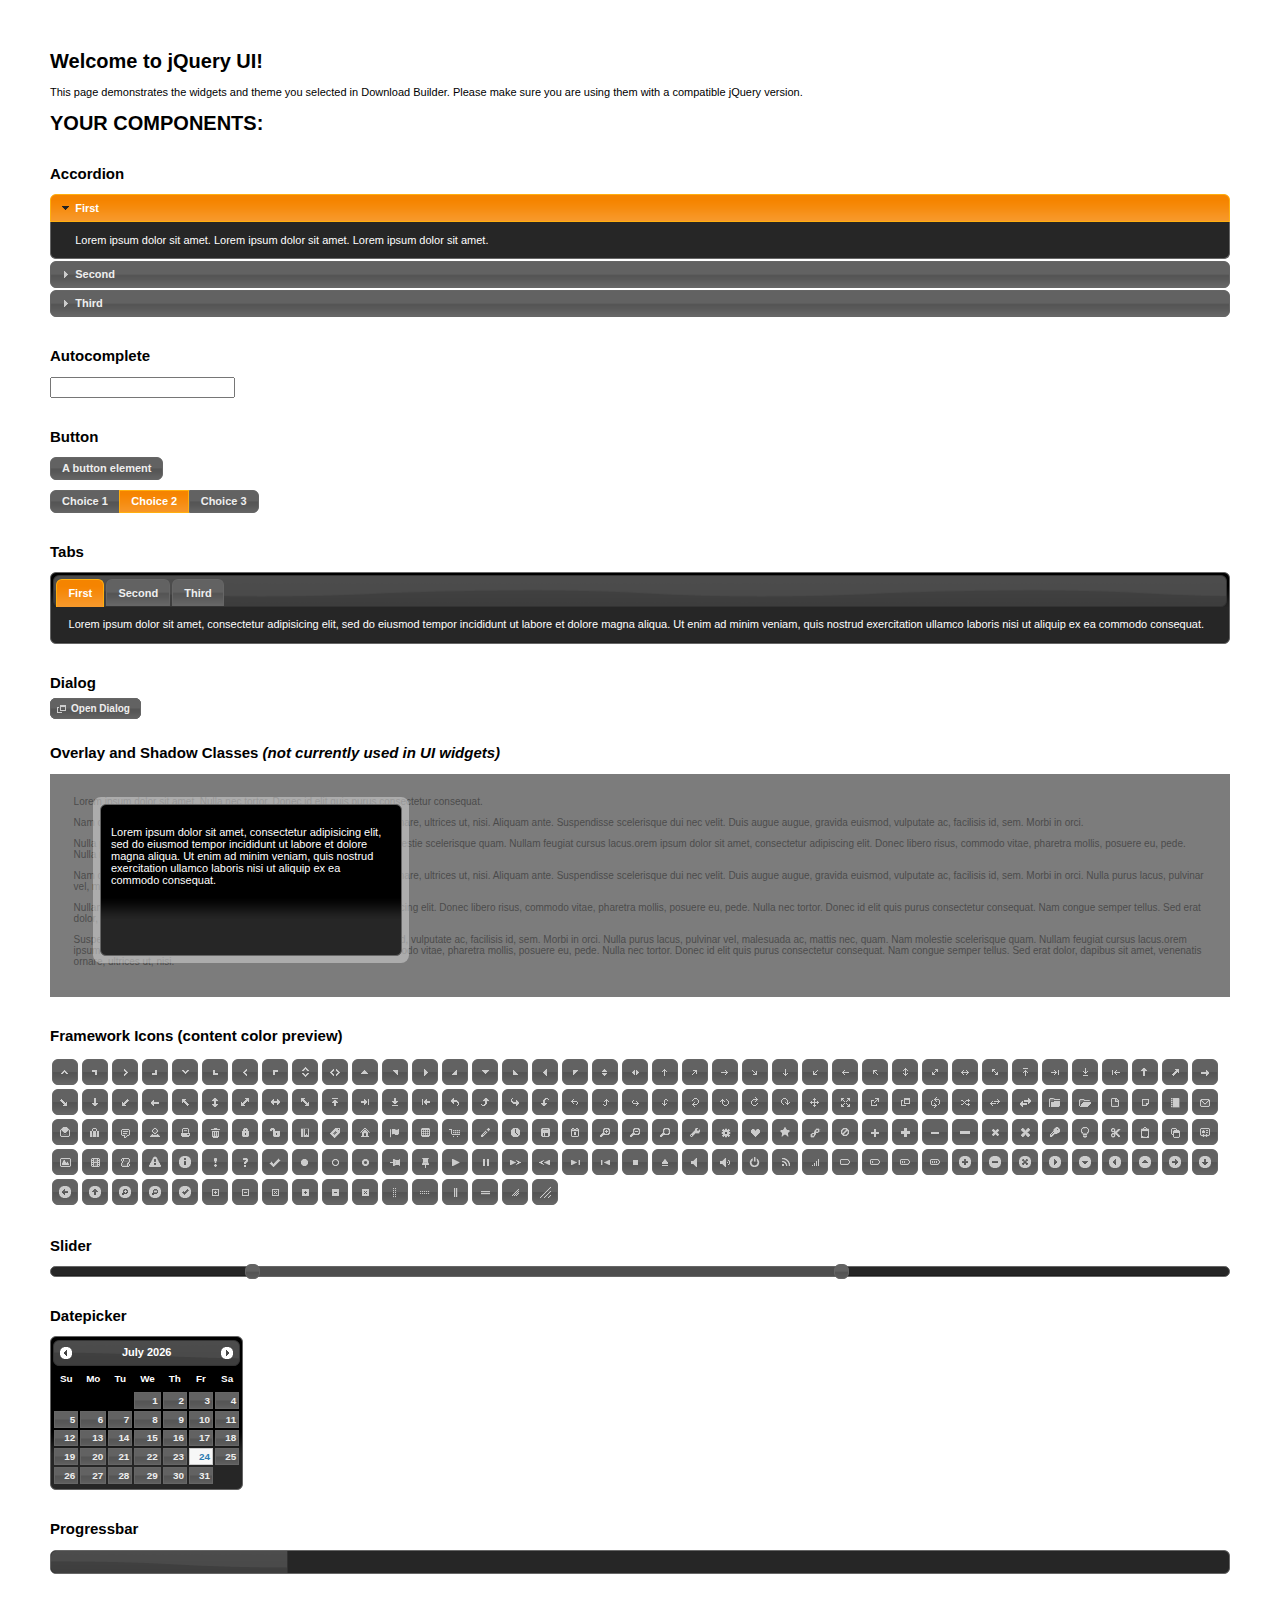
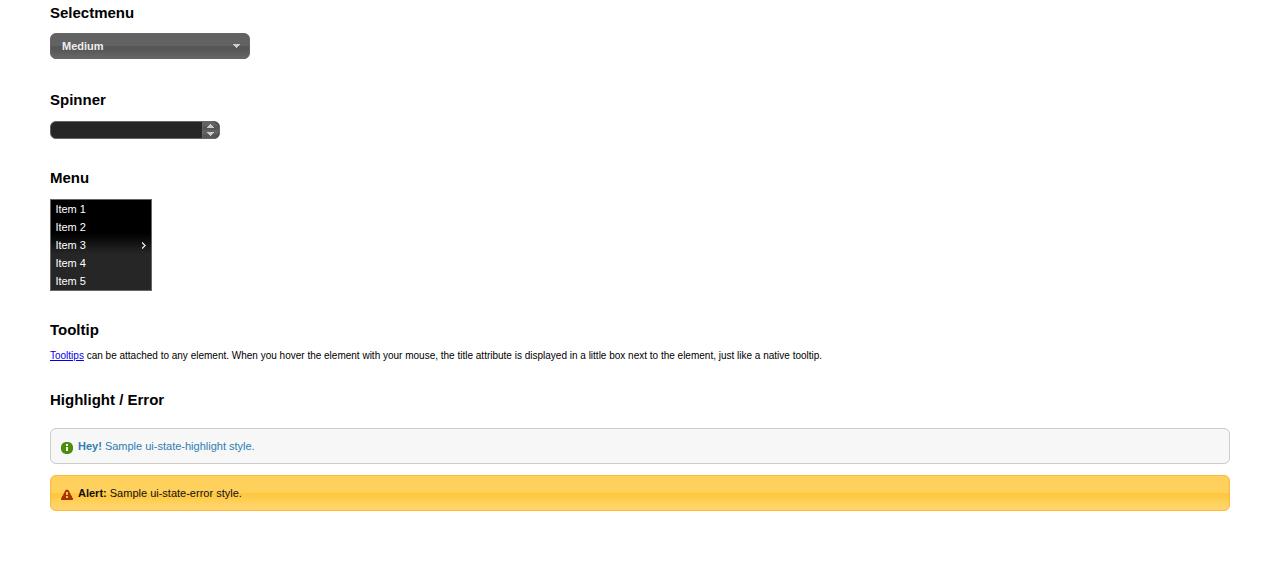
<file: backup/jquery-ui-1.11.4.custom/index.html>
<!doctype html>
<html lang="us">
<head>
	<meta charset="utf-8">
	<title>jQuery UI Example Page</title>
	<link href="jquery-ui.css" rel="stylesheet">
	<style>
	body{
		font: 62.5% "Trebuchet MS", sans-serif;
		margin: 50px;
	}
	.demoHeaders {
		margin-top: 2em;
	}
	#dialog-link {
		padding: .4em 1em .4em 20px;
		text-decoration: none;
		position: relative;
	}
	#dialog-link span.ui-icon {
		margin: 0 5px 0 0;
		position: absolute;
		left: .2em;
		top: 50%;
		margin-top: -8px;
	}
	#icons {
		margin: 0;
		padding: 0;
	}
	#icons li {
		margin: 2px;
		position: relative;
		padding: 4px 0;
		cursor: pointer;
		float: left;
		list-style: none;
	}
	#icons span.ui-icon {
		float: left;
		margin: 0 4px;
	}
	.fakewindowcontain .ui-widget-overlay {
		position: absolute;
	}
	select {
		width: 200px;
	}
	</style>
</head>
<body>

<h1>Welcome to jQuery UI!</h1>

<div class="ui-widget">
	<p>This page demonstrates the widgets and theme you selected in Download Builder. Please make sure you are using them with a compatible jQuery version.</p>
</div>

<h1>YOUR COMPONENTS:</h1>


<!-- Accordion -->
<h2 class="demoHeaders">Accordion</h2>
<div id="accordion">
	<h3>First</h3>
	<div>Lorem ipsum dolor sit amet. Lorem ipsum dolor sit amet. Lorem ipsum dolor sit amet.</div>
	<h3>Second</h3>
	<div>Phasellus mattis tincidunt nibh.</div>
	<h3>Third</h3>
	<div>Nam dui erat, auctor a, dignissim quis.</div>
</div>



<!-- Autocomplete -->
<h2 class="demoHeaders">Autocomplete</h2>
<div>
	<input id="autocomplete" title="type &quot;a&quot;">
</div>



<!-- Button -->
<h2 class="demoHeaders">Button</h2>
<button id="button">A button element</button>
<form style="margin-top: 1em;">
	<div id="radioset">
		<input type="radio" id="radio1" name="radio"><label for="radio1">Choice 1</label>
		<input type="radio" id="radio2" name="radio" checked="checked"><label for="radio2">Choice 2</label>
		<input type="radio" id="radio3" name="radio"><label for="radio3">Choice 3</label>
	</div>
</form>



<!-- Tabs -->
<h2 class="demoHeaders">Tabs</h2>
<div id="tabs">
	<ul>
		<li><a href="#tabs-1">First</a></li>
		<li><a href="#tabs-2">Second</a></li>
		<li><a href="#tabs-3">Third</a></li>
	</ul>
	<div id="tabs-1">Lorem ipsum dolor sit amet, consectetur adipisicing elit, sed do eiusmod tempor incididunt ut labore et dolore magna aliqua. Ut enim ad minim veniam, quis nostrud exercitation ullamco laboris nisi ut aliquip ex ea commodo consequat.</div>
	<div id="tabs-2">Phasellus mattis tincidunt nibh. Cras orci urna, blandit id, pretium vel, aliquet ornare, felis. Maecenas scelerisque sem non nisl. Fusce sed lorem in enim dictum bibendum.</div>
	<div id="tabs-3">Nam dui erat, auctor a, dignissim quis, sollicitudin eu, felis. Pellentesque nisi urna, interdum eget, sagittis et, consequat vestibulum, lacus. Mauris porttitor ullamcorper augue.</div>
</div>



<!-- Dialog NOTE: Dialog is not generated by UI in this demo so it can be visually styled in themeroller-->
<h2 class="demoHeaders">Dialog</h2>
<p><a href="#" id="dialog-link" class="ui-state-default ui-corner-all"><span class="ui-icon ui-icon-newwin"></span>Open Dialog</a></p>

<h2 class="demoHeaders">Overlay and Shadow Classes <em>(not currently used in UI widgets)</em></h2>
<div style="position: relative; width: 96%; height: 200px; padding:1% 2%; overflow:hidden;" class="fakewindowcontain">
	<p>Lorem ipsum dolor sit amet,  Nulla nec tortor. Donec id elit quis purus consectetur consequat. </p><p>Nam congue semper tellus. Sed erat dolor, dapibus sit amet, venenatis ornare, ultrices ut, nisi. Aliquam ante. Suspendisse scelerisque dui nec velit. Duis augue augue, gravida euismod, vulputate ac, facilisis id, sem. Morbi in orci. </p><p>Nulla purus lacus, pulvinar vel, malesuada ac, mattis nec, quam. Nam molestie scelerisque quam. Nullam feugiat cursus lacus.orem ipsum dolor sit amet, consectetur adipiscing elit. Donec libero risus, commodo vitae, pharetra mollis, posuere eu, pede. Nulla nec tortor. Donec id elit quis purus consectetur consequat. </p><p>Nam congue semper tellus. Sed erat dolor, dapibus sit amet, venenatis ornare, ultrices ut, nisi. Aliquam ante. Suspendisse scelerisque dui nec velit. Duis augue augue, gravida euismod, vulputate ac, facilisis id, sem. Morbi in orci. Nulla purus lacus, pulvinar vel, malesuada ac, mattis nec, quam. Nam molestie scelerisque quam. </p><p>Nullam feugiat cursus lacus.orem ipsum dolor sit amet, consectetur adipiscing elit. Donec libero risus, commodo vitae, pharetra mollis, posuere eu, pede. Nulla nec tortor. Donec id elit quis purus consectetur consequat. Nam congue semper tellus. Sed erat dolor, dapibus sit amet, venenatis ornare, ultrices ut, nisi. Aliquam ante. </p><p>Suspendisse scelerisque dui nec velit. Duis augue augue, gravida euismod, vulputate ac, facilisis id, sem. Morbi in orci. Nulla purus lacus, pulvinar vel, malesuada ac, mattis nec, quam. Nam molestie scelerisque quam. Nullam feugiat cursus lacus.orem ipsum dolor sit amet, consectetur adipiscing elit. Donec libero risus, commodo vitae, pharetra mollis, posuere eu, pede. Nulla nec tortor. Donec id elit quis purus consectetur consequat. Nam congue semper tellus. Sed erat dolor, dapibus sit amet, venenatis ornare, ultrices ut, nisi. </p>

	<!-- ui-dialog -->
	<div class="ui-overlay"><div class="ui-widget-overlay"></div><div class="ui-widget-shadow ui-corner-all" style="width: 302px; height: 152px; position: absolute; left: 50px; top: 30px;"></div></div>
	<div style="position: absolute; width: 280px; height: 130px;left: 50px; top: 30px; padding: 10px;" class="ui-widget ui-widget-content ui-corner-all">
		<div class="ui-dialog-content ui-widget-content" style="background: none; border: 0;">
			<p>Lorem ipsum dolor sit amet, consectetur adipisicing elit, sed do eiusmod tempor incididunt ut labore et dolore magna aliqua. Ut enim ad minim veniam, quis nostrud exercitation ullamco laboris nisi ut aliquip ex ea commodo consequat.</p>
		</div>
	</div>

</div>

<!-- ui-dialog -->
<div id="dialog" title="Dialog Title">
	<p>Lorem ipsum dolor sit amet, consectetur adipisicing elit, sed do eiusmod tempor incididunt ut labore et dolore magna aliqua. Ut enim ad minim veniam, quis nostrud exercitation ullamco laboris nisi ut aliquip ex ea commodo consequat.</p>
</div>



<h2 class="demoHeaders">Framework Icons (content color preview)</h2>
<ul id="icons" class="ui-widget ui-helper-clearfix">
	<li class="ui-state-default ui-corner-all" title=".ui-icon-carat-1-n"><span class="ui-icon ui-icon-carat-1-n"></span></li>
	<li class="ui-state-default ui-corner-all" title=".ui-icon-carat-1-ne"><span class="ui-icon ui-icon-carat-1-ne"></span></li>
	<li class="ui-state-default ui-corner-all" title=".ui-icon-carat-1-e"><span class="ui-icon ui-icon-carat-1-e"></span></li>
	<li class="ui-state-default ui-corner-all" title=".ui-icon-carat-1-se"><span class="ui-icon ui-icon-carat-1-se"></span></li>
	<li class="ui-state-default ui-corner-all" title=".ui-icon-carat-1-s"><span class="ui-icon ui-icon-carat-1-s"></span></li>
	<li class="ui-state-default ui-corner-all" title=".ui-icon-carat-1-sw"><span class="ui-icon ui-icon-carat-1-sw"></span></li>
	<li class="ui-state-default ui-corner-all" title=".ui-icon-carat-1-w"><span class="ui-icon ui-icon-carat-1-w"></span></li>
	<li class="ui-state-default ui-corner-all" title=".ui-icon-carat-1-nw"><span class="ui-icon ui-icon-carat-1-nw"></span></li>
	<li class="ui-state-default ui-corner-all" title=".ui-icon-carat-2-n-s"><span class="ui-icon ui-icon-carat-2-n-s"></span></li>
	<li class="ui-state-default ui-corner-all" title=".ui-icon-carat-2-e-w"><span class="ui-icon ui-icon-carat-2-e-w"></span></li>
	<li class="ui-state-default ui-corner-all" title=".ui-icon-triangle-1-n"><span class="ui-icon ui-icon-triangle-1-n"></span></li>
	<li class="ui-state-default ui-corner-all" title=".ui-icon-triangle-1-ne"><span class="ui-icon ui-icon-triangle-1-ne"></span></li>
	<li class="ui-state-default ui-corner-all" title=".ui-icon-triangle-1-e"><span class="ui-icon ui-icon-triangle-1-e"></span></li>
	<li class="ui-state-default ui-corner-all" title=".ui-icon-triangle-1-se"><span class="ui-icon ui-icon-triangle-1-se"></span></li>
	<li class="ui-state-default ui-corner-all" title=".ui-icon-triangle-1-s"><span class="ui-icon ui-icon-triangle-1-s"></span></li>
	<li class="ui-state-default ui-corner-all" title=".ui-icon-triangle-1-sw"><span class="ui-icon ui-icon-triangle-1-sw"></span></li>
	<li class="ui-state-default ui-corner-all" title=".ui-icon-triangle-1-w"><span class="ui-icon ui-icon-triangle-1-w"></span></li>
	<li class="ui-state-default ui-corner-all" title=".ui-icon-triangle-1-nw"><span class="ui-icon ui-icon-triangle-1-nw"></span></li>
	<li class="ui-state-default ui-corner-all" title=".ui-icon-triangle-2-n-s"><span class="ui-icon ui-icon-triangle-2-n-s"></span></li>
	<li class="ui-state-default ui-corner-all" title=".ui-icon-triangle-2-e-w"><span class="ui-icon ui-icon-triangle-2-e-w"></span></li>
	<li class="ui-state-default ui-corner-all" title=".ui-icon-arrow-1-n"><span class="ui-icon ui-icon-arrow-1-n"></span></li>
	<li class="ui-state-default ui-corner-all" title=".ui-icon-arrow-1-ne"><span class="ui-icon ui-icon-arrow-1-ne"></span></li>
	<li class="ui-state-default ui-corner-all" title=".ui-icon-arrow-1-e"><span class="ui-icon ui-icon-arrow-1-e"></span></li>
	<li class="ui-state-default ui-corner-all" title=".ui-icon-arrow-1-se"><span class="ui-icon ui-icon-arrow-1-se"></span></li>
	<li class="ui-state-default ui-corner-all" title=".ui-icon-arrow-1-s"><span class="ui-icon ui-icon-arrow-1-s"></span></li>
	<li class="ui-state-default ui-corner-all" title=".ui-icon-arrow-1-sw"><span class="ui-icon ui-icon-arrow-1-sw"></span></li>
	<li class="ui-state-default ui-corner-all" title=".ui-icon-arrow-1-w"><span class="ui-icon ui-icon-arrow-1-w"></span></li>
	<li class="ui-state-default ui-corner-all" title=".ui-icon-arrow-1-nw"><span class="ui-icon ui-icon-arrow-1-nw"></span></li>
	<li class="ui-state-default ui-corner-all" title=".ui-icon-arrow-2-n-s"><span class="ui-icon ui-icon-arrow-2-n-s"></span></li>
	<li class="ui-state-default ui-corner-all" title=".ui-icon-arrow-2-ne-sw"><span class="ui-icon ui-icon-arrow-2-ne-sw"></span></li>
	<li class="ui-state-default ui-corner-all" title=".ui-icon-arrow-2-e-w"><span class="ui-icon ui-icon-arrow-2-e-w"></span></li>
	<li class="ui-state-default ui-corner-all" title=".ui-icon-arrow-2-se-nw"><span class="ui-icon ui-icon-arrow-2-se-nw"></span></li>
	<li class="ui-state-default ui-corner-all" title=".ui-icon-arrowstop-1-n"><span class="ui-icon ui-icon-arrowstop-1-n"></span></li>
	<li class="ui-state-default ui-corner-all" title=".ui-icon-arrowstop-1-e"><span class="ui-icon ui-icon-arrowstop-1-e"></span></li>
	<li class="ui-state-default ui-corner-all" title=".ui-icon-arrowstop-1-s"><span class="ui-icon ui-icon-arrowstop-1-s"></span></li>
	<li class="ui-state-default ui-corner-all" title=".ui-icon-arrowstop-1-w"><span class="ui-icon ui-icon-arrowstop-1-w"></span></li>
	<li class="ui-state-default ui-corner-all" title=".ui-icon-arrowthick-1-n"><span class="ui-icon ui-icon-arrowthick-1-n"></span></li>
	<li class="ui-state-default ui-corner-all" title=".ui-icon-arrowthick-1-ne"><span class="ui-icon ui-icon-arrowthick-1-ne"></span></li>
	<li class="ui-state-default ui-corner-all" title=".ui-icon-arrowthick-1-e"><span class="ui-icon ui-icon-arrowthick-1-e"></span></li>
	<li class="ui-state-default ui-corner-all" title=".ui-icon-arrowthick-1-se"><span class="ui-icon ui-icon-arrowthick-1-se"></span></li>
	<li class="ui-state-default ui-corner-all" title=".ui-icon-arrowthick-1-s"><span class="ui-icon ui-icon-arrowthick-1-s"></span></li>
	<li class="ui-state-default ui-corner-all" title=".ui-icon-arrowthick-1-sw"><span class="ui-icon ui-icon-arrowthick-1-sw"></span></li>
	<li class="ui-state-default ui-corner-all" title=".ui-icon-arrowthick-1-w"><span class="ui-icon ui-icon-arrowthick-1-w"></span></li>
	<li class="ui-state-default ui-corner-all" title=".ui-icon-arrowthick-1-nw"><span class="ui-icon ui-icon-arrowthick-1-nw"></span></li>
	<li class="ui-state-default ui-corner-all" title=".ui-icon-arrowthick-2-n-s"><span class="ui-icon ui-icon-arrowthick-2-n-s"></span></li>
	<li class="ui-state-default ui-corner-all" title=".ui-icon-arrowthick-2-ne-sw"><span class="ui-icon ui-icon-arrowthick-2-ne-sw"></span></li>
	<li class="ui-state-default ui-corner-all" title=".ui-icon-arrowthick-2-e-w"><span class="ui-icon ui-icon-arrowthick-2-e-w"></span></li>
	<li class="ui-state-default ui-corner-all" title=".ui-icon-arrowthick-2-se-nw"><span class="ui-icon ui-icon-arrowthick-2-se-nw"></span></li>
	<li class="ui-state-default ui-corner-all" title=".ui-icon-arrowthickstop-1-n"><span class="ui-icon ui-icon-arrowthickstop-1-n"></span></li>
	<li class="ui-state-default ui-corner-all" title=".ui-icon-arrowthickstop-1-e"><span class="ui-icon ui-icon-arrowthickstop-1-e"></span></li>
	<li class="ui-state-default ui-corner-all" title=".ui-icon-arrowthickstop-1-s"><span class="ui-icon ui-icon-arrowthickstop-1-s"></span></li>
	<li class="ui-state-default ui-corner-all" title=".ui-icon-arrowthickstop-1-w"><span class="ui-icon ui-icon-arrowthickstop-1-w"></span></li>
	<li class="ui-state-default ui-corner-all" title=".ui-icon-arrowreturnthick-1-w"><span class="ui-icon ui-icon-arrowreturnthick-1-w"></span></li>
	<li class="ui-state-default ui-corner-all" title=".ui-icon-arrowreturnthick-1-n"><span class="ui-icon ui-icon-arrowreturnthick-1-n"></span></li>
	<li class="ui-state-default ui-corner-all" title=".ui-icon-arrowreturnthick-1-e"><span class="ui-icon ui-icon-arrowreturnthick-1-e"></span></li>
	<li class="ui-state-default ui-corner-all" title=".ui-icon-arrowreturnthick-1-s"><span class="ui-icon ui-icon-arrowreturnthick-1-s"></span></li>
	<li class="ui-state-default ui-corner-all" title=".ui-icon-arrowreturn-1-w"><span class="ui-icon ui-icon-arrowreturn-1-w"></span></li>
	<li class="ui-state-default ui-corner-all" title=".ui-icon-arrowreturn-1-n"><span class="ui-icon ui-icon-arrowreturn-1-n"></span></li>
	<li class="ui-state-default ui-corner-all" title=".ui-icon-arrowreturn-1-e"><span class="ui-icon ui-icon-arrowreturn-1-e"></span></li>
	<li class="ui-state-default ui-corner-all" title=".ui-icon-arrowreturn-1-s"><span class="ui-icon ui-icon-arrowreturn-1-s"></span></li>
	<li class="ui-state-default ui-corner-all" title=".ui-icon-arrowrefresh-1-w"><span class="ui-icon ui-icon-arrowrefresh-1-w"></span></li>
	<li class="ui-state-default ui-corner-all" title=".ui-icon-arrowrefresh-1-n"><span class="ui-icon ui-icon-arrowrefresh-1-n"></span></li>
	<li class="ui-state-default ui-corner-all" title=".ui-icon-arrowrefresh-1-e"><span class="ui-icon ui-icon-arrowrefresh-1-e"></span></li>
	<li class="ui-state-default ui-corner-all" title=".ui-icon-arrowrefresh-1-s"><span class="ui-icon ui-icon-arrowrefresh-1-s"></span></li>
	<li class="ui-state-default ui-corner-all" title=".ui-icon-arrow-4"><span class="ui-icon ui-icon-arrow-4"></span></li>
	<li class="ui-state-default ui-corner-all" title=".ui-icon-arrow-4-diag"><span class="ui-icon ui-icon-arrow-4-diag"></span></li>
	<li class="ui-state-default ui-corner-all" title=".ui-icon-extlink"><span class="ui-icon ui-icon-extlink"></span></li>
	<li class="ui-state-default ui-corner-all" title=".ui-icon-newwin"><span class="ui-icon ui-icon-newwin"></span></li>
	<li class="ui-state-default ui-corner-all" title=".ui-icon-refresh"><span class="ui-icon ui-icon-refresh"></span></li>
	<li class="ui-state-default ui-corner-all" title=".ui-icon-shuffle"><span class="ui-icon ui-icon-shuffle"></span></li>
	<li class="ui-state-default ui-corner-all" title=".ui-icon-transfer-e-w"><span class="ui-icon ui-icon-transfer-e-w"></span></li>
	<li class="ui-state-default ui-corner-all" title=".ui-icon-transferthick-e-w"><span class="ui-icon ui-icon-transferthick-e-w"></span></li>
	<li class="ui-state-default ui-corner-all" title=".ui-icon-folder-collapsed"><span class="ui-icon ui-icon-folder-collapsed"></span></li>
	<li class="ui-state-default ui-corner-all" title=".ui-icon-folder-open"><span class="ui-icon ui-icon-folder-open"></span></li>
	<li class="ui-state-default ui-corner-all" title=".ui-icon-document"><span class="ui-icon ui-icon-document"></span></li>
	<li class="ui-state-default ui-corner-all" title=".ui-icon-document-b"><span class="ui-icon ui-icon-document-b"></span></li>
	<li class="ui-state-default ui-corner-all" title=".ui-icon-note"><span class="ui-icon ui-icon-note"></span></li>
	<li class="ui-state-default ui-corner-all" title=".ui-icon-mail-closed"><span class="ui-icon ui-icon-mail-closed"></span></li>
	<li class="ui-state-default ui-corner-all" title=".ui-icon-mail-open"><span class="ui-icon ui-icon-mail-open"></span></li>
	<li class="ui-state-default ui-corner-all" title=".ui-icon-suitcase"><span class="ui-icon ui-icon-suitcase"></span></li>
	<li class="ui-state-default ui-corner-all" title=".ui-icon-comment"><span class="ui-icon ui-icon-comment"></span></li>
	<li class="ui-state-default ui-corner-all" title=".ui-icon-person"><span class="ui-icon ui-icon-person"></span></li>
	<li class="ui-state-default ui-corner-all" title=".ui-icon-print"><span class="ui-icon ui-icon-print"></span></li>
	<li class="ui-state-default ui-corner-all" title=".ui-icon-trash"><span class="ui-icon ui-icon-trash"></span></li>
	<li class="ui-state-default ui-corner-all" title=".ui-icon-locked"><span class="ui-icon ui-icon-locked"></span></li>
	<li class="ui-state-default ui-corner-all" title=".ui-icon-unlocked"><span class="ui-icon ui-icon-unlocked"></span></li>
	<li class="ui-state-default ui-corner-all" title=".ui-icon-bookmark"><span class="ui-icon ui-icon-bookmark"></span></li>
	<li class="ui-state-default ui-corner-all" title=".ui-icon-tag"><span class="ui-icon ui-icon-tag"></span></li>
	<li class="ui-state-default ui-corner-all" title=".ui-icon-home"><span class="ui-icon ui-icon-home"></span></li>
	<li class="ui-state-default ui-corner-all" title=".ui-icon-flag"><span class="ui-icon ui-icon-flag"></span></li>
	<li class="ui-state-default ui-corner-all" title=".ui-icon-calculator"><span class="ui-icon ui-icon-calculator"></span></li>
	<li class="ui-state-default ui-corner-all" title=".ui-icon-cart"><span class="ui-icon ui-icon-cart"></span></li>
	<li class="ui-state-default ui-corner-all" title=".ui-icon-pencil"><span class="ui-icon ui-icon-pencil"></span></li>
	<li class="ui-state-default ui-corner-all" title=".ui-icon-clock"><span class="ui-icon ui-icon-clock"></span></li>
	<li class="ui-state-default ui-corner-all" title=".ui-icon-disk"><span class="ui-icon ui-icon-disk"></span></li>
	<li class="ui-state-default ui-corner-all" title=".ui-icon-calendar"><span class="ui-icon ui-icon-calendar"></span></li>
	<li class="ui-state-default ui-corner-all" title=".ui-icon-zoomin"><span class="ui-icon ui-icon-zoomin"></span></li>
	<li class="ui-state-default ui-corner-all" title=".ui-icon-zoomout"><span class="ui-icon ui-icon-zoomout"></span></li>
	<li class="ui-state-default ui-corner-all" title=".ui-icon-search"><span class="ui-icon ui-icon-search"></span></li>
	<li class="ui-state-default ui-corner-all" title=".ui-icon-wrench"><span class="ui-icon ui-icon-wrench"></span></li>
	<li class="ui-state-default ui-corner-all" title=".ui-icon-gear"><span class="ui-icon ui-icon-gear"></span></li>
	<li class="ui-state-default ui-corner-all" title=".ui-icon-heart"><span class="ui-icon ui-icon-heart"></span></li>
	<li class="ui-state-default ui-corner-all" title=".ui-icon-star"><span class="ui-icon ui-icon-star"></span></li>
	<li class="ui-state-default ui-corner-all" title=".ui-icon-link"><span class="ui-icon ui-icon-link"></span></li>
	<li class="ui-state-default ui-corner-all" title=".ui-icon-cancel"><span class="ui-icon ui-icon-cancel"></span></li>
	<li class="ui-state-default ui-corner-all" title=".ui-icon-plus"><span class="ui-icon ui-icon-plus"></span></li>
	<li class="ui-state-default ui-corner-all" title=".ui-icon-plusthick"><span class="ui-icon ui-icon-plusthick"></span></li>
	<li class="ui-state-default ui-corner-all" title=".ui-icon-minus"><span class="ui-icon ui-icon-minus"></span></li>
	<li class="ui-state-default ui-corner-all" title=".ui-icon-minusthick"><span class="ui-icon ui-icon-minusthick"></span></li>
	<li class="ui-state-default ui-corner-all" title=".ui-icon-close"><span class="ui-icon ui-icon-close"></span></li>
	<li class="ui-state-default ui-corner-all" title=".ui-icon-closethick"><span class="ui-icon ui-icon-closethick"></span></li>
	<li class="ui-state-default ui-corner-all" title=".ui-icon-key"><span class="ui-icon ui-icon-key"></span></li>
	<li class="ui-state-default ui-corner-all" title=".ui-icon-lightbulb"><span class="ui-icon ui-icon-lightbulb"></span></li>
	<li class="ui-state-default ui-corner-all" title=".ui-icon-scissors"><span class="ui-icon ui-icon-scissors"></span></li>
	<li class="ui-state-default ui-corner-all" title=".ui-icon-clipboard"><span class="ui-icon ui-icon-clipboard"></span></li>
	<li class="ui-state-default ui-corner-all" title=".ui-icon-copy"><span class="ui-icon ui-icon-copy"></span></li>
	<li class="ui-state-default ui-corner-all" title=".ui-icon-contact"><span class="ui-icon ui-icon-contact"></span></li>
	<li class="ui-state-default ui-corner-all" title=".ui-icon-image"><span class="ui-icon ui-icon-image"></span></li>
	<li class="ui-state-default ui-corner-all" title=".ui-icon-video"><span class="ui-icon ui-icon-video"></span></li>
	<li class="ui-state-default ui-corner-all" title=".ui-icon-script"><span class="ui-icon ui-icon-script"></span></li>
	<li class="ui-state-default ui-corner-all" title=".ui-icon-alert"><span class="ui-icon ui-icon-alert"></span></li>
	<li class="ui-state-default ui-corner-all" title=".ui-icon-info"><span class="ui-icon ui-icon-info"></span></li>
	<li class="ui-state-default ui-corner-all" title=".ui-icon-notice"><span class="ui-icon ui-icon-notice"></span></li>
	<li class="ui-state-default ui-corner-all" title=".ui-icon-help"><span class="ui-icon ui-icon-help"></span></li>
	<li class="ui-state-default ui-corner-all" title=".ui-icon-check"><span class="ui-icon ui-icon-check"></span></li>
	<li class="ui-state-default ui-corner-all" title=".ui-icon-bullet"><span class="ui-icon ui-icon-bullet"></span></li>
	<li class="ui-state-default ui-corner-all" title=".ui-icon-radio-off"><span class="ui-icon ui-icon-radio-off"></span></li>
	<li class="ui-state-default ui-corner-all" title=".ui-icon-radio-on"><span class="ui-icon ui-icon-radio-on"></span></li>
	<li class="ui-state-default ui-corner-all" title=".ui-icon-pin-w"><span class="ui-icon ui-icon-pin-w"></span></li>
	<li class="ui-state-default ui-corner-all" title=".ui-icon-pin-s"><span class="ui-icon ui-icon-pin-s"></span></li>
	<li class="ui-state-default ui-corner-all" title=".ui-icon-play"><span class="ui-icon ui-icon-play"></span></li>
	<li class="ui-state-default ui-corner-all" title=".ui-icon-pause"><span class="ui-icon ui-icon-pause"></span></li>
	<li class="ui-state-default ui-corner-all" title=".ui-icon-seek-next"><span class="ui-icon ui-icon-seek-next"></span></li>
	<li class="ui-state-default ui-corner-all" title=".ui-icon-seek-prev"><span class="ui-icon ui-icon-seek-prev"></span></li>
	<li class="ui-state-default ui-corner-all" title=".ui-icon-seek-end"><span class="ui-icon ui-icon-seek-end"></span></li>
	<li class="ui-state-default ui-corner-all" title=".ui-icon-seek-first"><span class="ui-icon ui-icon-seek-first"></span></li>
	<li class="ui-state-default ui-corner-all" title=".ui-icon-stop"><span class="ui-icon ui-icon-stop"></span></li>
	<li class="ui-state-default ui-corner-all" title=".ui-icon-eject"><span class="ui-icon ui-icon-eject"></span></li>
	<li class="ui-state-default ui-corner-all" title=".ui-icon-volume-off"><span class="ui-icon ui-icon-volume-off"></span></li>
	<li class="ui-state-default ui-corner-all" title=".ui-icon-volume-on"><span class="ui-icon ui-icon-volume-on"></span></li>
	<li class="ui-state-default ui-corner-all" title=".ui-icon-power"><span class="ui-icon ui-icon-power"></span></li>
	<li class="ui-state-default ui-corner-all" title=".ui-icon-signal-diag"><span class="ui-icon ui-icon-signal-diag"></span></li>
	<li class="ui-state-default ui-corner-all" title=".ui-icon-signal"><span class="ui-icon ui-icon-signal"></span></li>
	<li class="ui-state-default ui-corner-all" title=".ui-icon-battery-0"><span class="ui-icon ui-icon-battery-0"></span></li>
	<li class="ui-state-default ui-corner-all" title=".ui-icon-battery-1"><span class="ui-icon ui-icon-battery-1"></span></li>
	<li class="ui-state-default ui-corner-all" title=".ui-icon-battery-2"><span class="ui-icon ui-icon-battery-2"></span></li>
	<li class="ui-state-default ui-corner-all" title=".ui-icon-battery-3"><span class="ui-icon ui-icon-battery-3"></span></li>
	<li class="ui-state-default ui-corner-all" title=".ui-icon-circle-plus"><span class="ui-icon ui-icon-circle-plus"></span></li>
	<li class="ui-state-default ui-corner-all" title=".ui-icon-circle-minus"><span class="ui-icon ui-icon-circle-minus"></span></li>
	<li class="ui-state-default ui-corner-all" title=".ui-icon-circle-close"><span class="ui-icon ui-icon-circle-close"></span></li>
	<li class="ui-state-default ui-corner-all" title=".ui-icon-circle-triangle-e"><span class="ui-icon ui-icon-circle-triangle-e"></span></li>
	<li class="ui-state-default ui-corner-all" title=".ui-icon-circle-triangle-s"><span class="ui-icon ui-icon-circle-triangle-s"></span></li>
	<li class="ui-state-default ui-corner-all" title=".ui-icon-circle-triangle-w"><span class="ui-icon ui-icon-circle-triangle-w"></span></li>
	<li class="ui-state-default ui-corner-all" title=".ui-icon-circle-triangle-n"><span class="ui-icon ui-icon-circle-triangle-n"></span></li>
	<li class="ui-state-default ui-corner-all" title=".ui-icon-circle-arrow-e"><span class="ui-icon ui-icon-circle-arrow-e"></span></li>
	<li class="ui-state-default ui-corner-all" title=".ui-icon-circle-arrow-s"><span class="ui-icon ui-icon-circle-arrow-s"></span></li>
	<li class="ui-state-default ui-corner-all" title=".ui-icon-circle-arrow-w"><span class="ui-icon ui-icon-circle-arrow-w"></span></li>
	<li class="ui-state-default ui-corner-all" title=".ui-icon-circle-arrow-n"><span class="ui-icon ui-icon-circle-arrow-n"></span></li>
	<li class="ui-state-default ui-corner-all" title=".ui-icon-circle-zoomin"><span class="ui-icon ui-icon-circle-zoomin"></span></li>
	<li class="ui-state-default ui-corner-all" title=".ui-icon-circle-zoomout"><span class="ui-icon ui-icon-circle-zoomout"></span></li>
	<li class="ui-state-default ui-corner-all" title=".ui-icon-circle-check"><span class="ui-icon ui-icon-circle-check"></span></li>
	<li class="ui-state-default ui-corner-all" title=".ui-icon-circlesmall-plus"><span class="ui-icon ui-icon-circlesmall-plus"></span></li>
	<li class="ui-state-default ui-corner-all" title=".ui-icon-circlesmall-minus"><span class="ui-icon ui-icon-circlesmall-minus"></span></li>
	<li class="ui-state-default ui-corner-all" title=".ui-icon-circlesmall-close"><span class="ui-icon ui-icon-circlesmall-close"></span></li>
	<li class="ui-state-default ui-corner-all" title=".ui-icon-squaresmall-plus"><span class="ui-icon ui-icon-squaresmall-plus"></span></li>
	<li class="ui-state-default ui-corner-all" title=".ui-icon-squaresmall-minus"><span class="ui-icon ui-icon-squaresmall-minus"></span></li>
	<li class="ui-state-default ui-corner-all" title=".ui-icon-squaresmall-close"><span class="ui-icon ui-icon-squaresmall-close"></span></li>
	<li class="ui-state-default ui-corner-all" title=".ui-icon-grip-dotted-vertical"><span class="ui-icon ui-icon-grip-dotted-vertical"></span></li>
	<li class="ui-state-default ui-corner-all" title=".ui-icon-grip-dotted-horizontal"><span class="ui-icon ui-icon-grip-dotted-horizontal"></span></li>
	<li class="ui-state-default ui-corner-all" title=".ui-icon-grip-solid-vertical"><span class="ui-icon ui-icon-grip-solid-vertical"></span></li>
	<li class="ui-state-default ui-corner-all" title=".ui-icon-grip-solid-horizontal"><span class="ui-icon ui-icon-grip-solid-horizontal"></span></li>
	<li class="ui-state-default ui-corner-all" title=".ui-icon-gripsmall-diagonal-se"><span class="ui-icon ui-icon-gripsmall-diagonal-se"></span></li>
	<li class="ui-state-default ui-corner-all" title=".ui-icon-grip-diagonal-se"><span class="ui-icon ui-icon-grip-diagonal-se"></span></li>
</ul>


<!-- Slider -->
<h2 class="demoHeaders">Slider</h2>
<div id="slider"></div>



<!-- Datepicker -->
<h2 class="demoHeaders">Datepicker</h2>
<div id="datepicker"></div>



<!-- Progressbar -->
<h2 class="demoHeaders">Progressbar</h2>
<div id="progressbar"></div>



<!-- Progressbar -->
<h2 class="demoHeaders">Selectmenu</h2>
<select id="selectmenu">
	<option>Slower</option>
	<option>Slow</option>
	<option selected="selected">Medium</option>
	<option>Fast</option>
	<option>Faster</option>
</select>



<!-- Spinner -->
<h2 class="demoHeaders">Spinner</h2>
<input id="spinner">



<!-- Menu -->
<h2 class="demoHeaders">Menu</h2>
<ul style="width:100px;" id="menu">
	<li>Item 1</li>
	<li>Item 2</li>
	<li>Item 3
		<ul>
			<li>Item 3-1</li>
			<li>Item 3-2</li>
			<li>Item 3-3</li>
			<li>Item 3-4</li>
			<li>Item 3-5</li>
		</ul>
	</li>
	<li>Item 4</li>
	<li>Item 5</li>
</ul>



<!-- Tooltip -->
<h2 class="demoHeaders">Tooltip</h2>
<p id="tooltip">
	<a href="#" title="That&apos;s what this widget is">Tooltips</a> can be attached to any element. When you hover
the element with your mouse, the title attribute is displayed in a little box next to the element, just like a native tooltip.
</p>


<!-- Highlight / Error -->
<h2 class="demoHeaders">Highlight / Error</h2>
<div class="ui-widget">
	<div class="ui-state-highlight ui-corner-all" style="margin-top: 20px; padding: 0 .7em;">
		<p><span class="ui-icon ui-icon-info" style="float: left; margin-right: .3em;"></span>
		<strong>Hey!</strong> Sample ui-state-highlight style.</p>
	</div>
</div>
<br>
<div class="ui-widget">
	<div class="ui-state-error ui-corner-all" style="padding: 0 .7em;">
		<p><span class="ui-icon ui-icon-alert" style="float: left; margin-right: .3em;"></span>
		<strong>Alert:</strong> Sample ui-state-error style.</p>
	</div>
</div>

<script src="external/jquery/jquery.js"></script>
<script src="jquery-ui.js"></script>
<script>

$( "#accordion" ).accordion();



var availableTags = [
	"ActionScript",
	"AppleScript",
	"Asp",
	"BASIC",
	"C",
	"C++",
	"Clojure",
	"COBOL",
	"ColdFusion",
	"Erlang",
	"Fortran",
	"Groovy",
	"Haskell",
	"Java",
	"JavaScript",
	"Lisp",
	"Perl",
	"PHP",
	"Python",
	"Ruby",
	"Scala",
	"Scheme"
];
$( "#autocomplete" ).autocomplete({
	source: availableTags
});



$( "#button" ).button();
$( "#radioset" ).buttonset();



$( "#tabs" ).tabs();



$( "#dialog" ).dialog({
	autoOpen: false,
	width: 400,
	buttons: [
		{
			text: "Ok",
			click: function() {
				$( this ).dialog( "close" );
			}
		},
		{
			text: "Cancel",
			click: function() {
				$( this ).dialog( "close" );
			}
		}
	]
});

// Link to open the dialog
$( "#dialog-link" ).click(function( event ) {
	$( "#dialog" ).dialog( "open" );
	event.preventDefault();
});



$( "#datepicker" ).datepicker({
	inline: true
});



$( "#slider" ).slider({
	range: true,
	values: [ 17, 67 ]
});



$( "#progressbar" ).progressbar({
	value: 20
});



$( "#spinner" ).spinner();



$( "#menu" ).menu();



$( "#tooltip" ).tooltip();



$( "#selectmenu" ).selectmenu();


// Hover states on the static widgets
$( "#dialog-link, #icons li" ).hover(
	function() {
		$( this ).addClass( "ui-state-hover" );
	},
	function() {
		$( this ).removeClass( "ui-state-hover" );
	}
);
</script>
</body>
</html>
</file>
